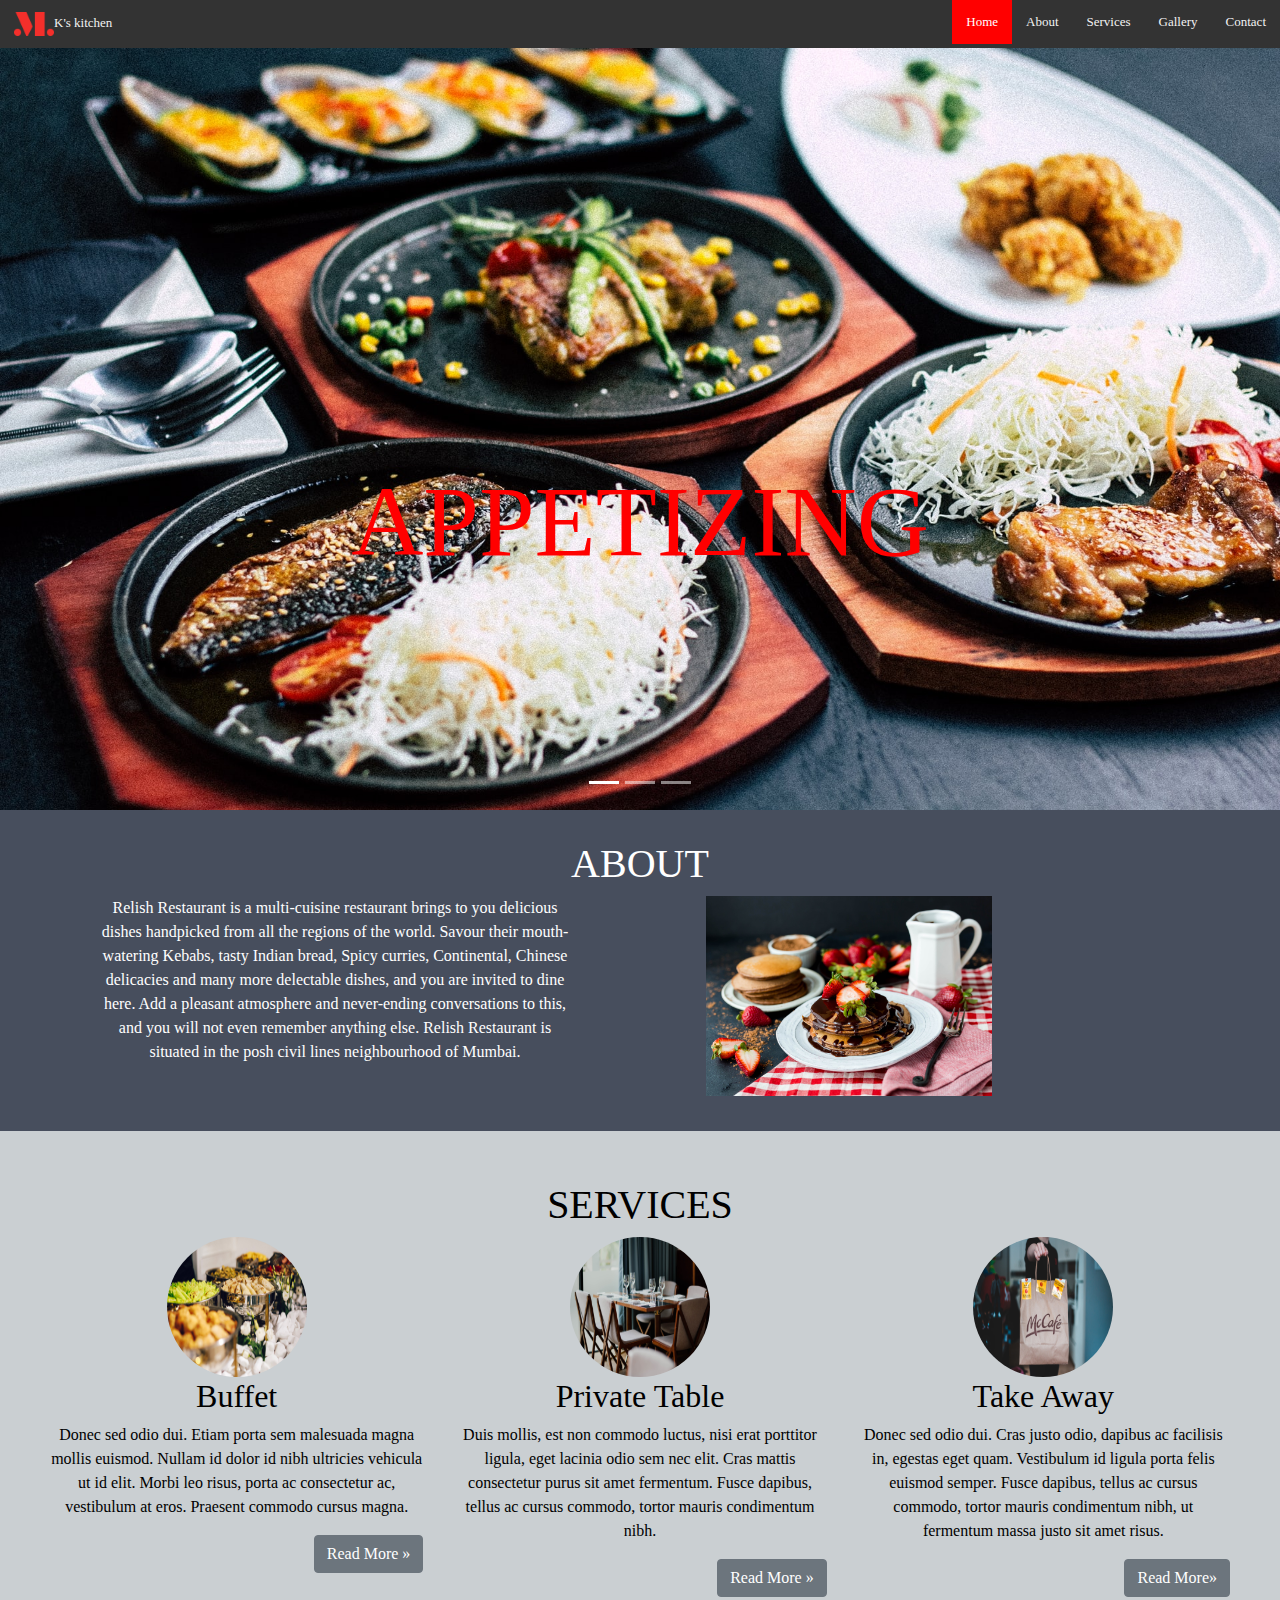
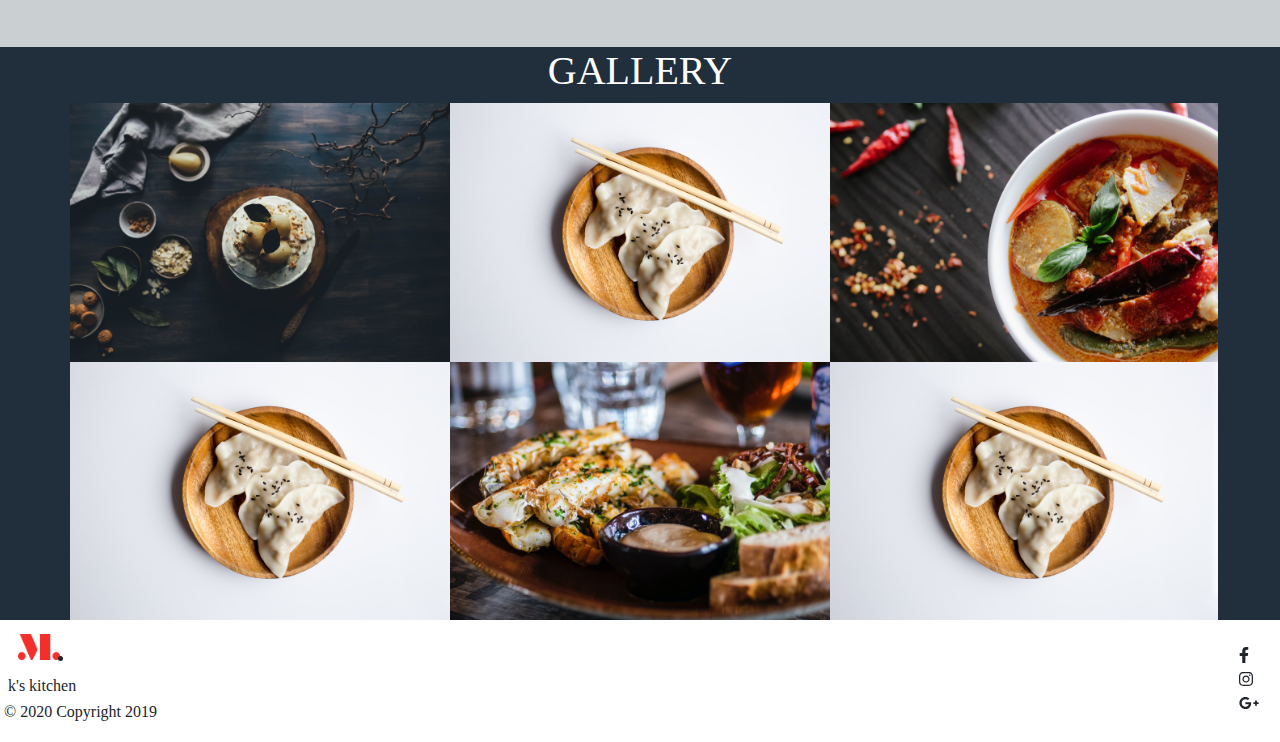
<file: index.html>
<!DOCTYPE html>
<html lang="en">
  <head>
    <meta charset="utf-8" />
    <meta http-equiv="x-ua-compatible" content="ie=edge" />
    <meta name="viewport" content="width=device-width, initial-scale=1" />

    <title></title>
    <link rel="stylesheet" href="css/bootstrap.min.css">
    <script src="js/jQuery.js"></script>
    <script src="js/bootstrap.min.js"></script>
    <script src="js/all.min.js"></script>

<link rel="stylesheet" type="text/css" href="css/res.css">  



  </head>

  <body>
    <header>
      
     <nav  class=" fixed-top">
<div class="topnav">
  <div class="log">
  <a href="#"><img src="images/logo.png">K's kitchen</a>
</div>

  <div class="topnav-right">
<a class="active" href="#home">Home</a>    
<a href="about.html">About</a>
<a href="services.html">Services</a>
<a href="gallery.html">Gallery</a>

      <a href="contact.html">Contact</a>

  </div>
</div>
</nav>
    
    </header>
        <div id="section-1">

  <div id="carouselExampleCaptions" class="carousel slide" data-ride="carousel">
  <ol class="carousel-indicators">
    <li data-target="#carouselExampleCaptions" data-slide-to="0" class="active"></li>
    <li data-target="#carouselExampleCaptions" data-slide-to="1"></li>
    <li data-target="#carouselExampleCaptions" data-slide-to="2"></li>
  </ol>
  <div class="carousel-inner">
    <div class="carousel-item active">
      <img src="images/img1.jpg" class="d-block w-100" style="height: 90vh"  alt="...">
      <div class="carousel-caption  d-none d-md-block">
        <h1 style="color: red;font-size: 100px; height: 300px;" >APPETIZING</h1>
        
      </div>
    </div>
    <div class="carousel-item">
      <img src="images/img2.jpg" class="d-block w-100" style="height: 90vh"  alt="...">
      <div class="carousel-caption d-none d-md-block">
        <h1 style="font-size: 100px; height: 300px;">DELICIOUS</h1>
      </div>
    </div>
    <div class="carousel-item">
      <img src="images/img3.jpg" class="d-block w-100" style="height: 90vh" alt="...">
      <div class="carousel-caption d-none d-md-block">
        <h1 style="font-size: 100px; height: 300px;color: yellow;" >TEMPTING</h1>
      </div>
    </div>
  </div>
  <a class="carousel-control-prev" href="#carouselExampleCaptions" role="button" data-slide="prev">
    <span class="carousel-control-prev-icon" aria-hidden="true"></span>
    <span class="sr-only">Previous</span>
  </a>
  <a class="carousel-control-next" href="#carouselExampleCaptions" role="button" data-slide="next">
    <span class="carousel-control-next-icon" aria-hidden="true"></span>
    <span class="sr-only">Next</span>
  </a>
</div>
</div>

    <div id="section-2">
      
    <div class="container-about">
      <h1>ABOUT</h1>
      <div class="container-fluid">
  <div class="row justify-content-around">
    <div class="col-xl-5 col-lg-12 col-md-12"> Relish Restaurant is a multi-cuisine restaurant brings to you delicious dishes handpicked from all the regions of the world. Savour their mouth-watering Kebabs, tasty Indian bread, Spicy curries, Continental, Chinese delicacies and many more delectable dishes, and you are invited to dine here. Add a pleasant atmosphere and never-ending conversations to this, and you will not even remember anything else. Relish Restaurant is situated in the posh civil lines neighbourhood of Mumbai.

</div>
    <div class="col-xl-5 col-lg-12 col-md-12"><img src="images/img4.jpg" alt="John" style="float:left;margin-right:10px;margin-bottom: 5px; height: 200px; "></div>
  </div>
</div>
    </div>
</div>

<div id="section-3">
  <div class="services">
    <h1>SERVICES</h1>
    <div class="row">
      <div class="col-lg-4">
        <img src="images/img5.jpg" style="border-radius: 50%" width="140" height="140">
               <h2>Buffet</h2>
        <p>Donec sed odio dui. Etiam porta sem malesuada magna mollis euismod. Nullam id dolor id nibh ultricies vehicula ut id elit. Morbi leo risus, porta ac consectetur ac, vestibulum at eros. Praesent commodo cursus magna.</p>
        <p><a class="btn btn-secondary" href="#" role="button">Read More &raquo;</a></p>
      </div><!-- /.col-lg-4 -->
      <div class="col-lg-4">
              <img src="images/img12.jpg" style="border-radius: 50%" width="140" height="140">

        <h2>Private Table</h2>
        <p>Duis mollis, est non commodo luctus, nisi erat porttitor ligula, eget lacinia odio sem nec elit. Cras mattis consectetur purus sit amet fermentum. Fusce dapibus, tellus ac cursus commodo, tortor mauris condimentum nibh.</p>
        <p><a class="btn btn-secondary" href="#" role="button">Read More &raquo;</a></p>
      </div><!-- /.col-lg-4 -->
      <div class="col-lg-4">
              <img src="images/img13.jpg" style="border-radius: 50%" width="140" height="140">

        <h2>Take Away</h2>
        <p>Donec sed odio dui. Cras justo odio, dapibus ac facilisis in, egestas eget quam. Vestibulum id ligula porta felis euismod semper. Fusce dapibus, tellus ac cursus commodo, tortor mauris condimentum nibh, ut fermentum massa justo sit amet risus.</p>
        <p><a class="btn btn-secondary" href="#" role="button">Read More&raquo;</a></p>
      </div><!-- /.col-lg-4 -->
    </div><!-- /.row -->

  </div>
</div>

<div id="section-4">
  <div class="gallery">
  <h1>GALLERY</h1>
                    <section id="menu" data-stellar-background-ratio="0.5">
          <div class="container">
               <div class="row">

                    <div class="col-md-12 col-sm-12">
                         <div class="section-title wow fadeInUp" data-wow-delay="0.1s">
                              
                              
                         </div>
                    </div>
                    <div class="col-md-4 col-sm-6"> 
  <div class="menu-thumb">
                              <a href="images/img6.jpg" >
                                   <img src="images/img6.jpg" class="img-responsive" alt="">

                                   
                              </a>
                         </div>
                    </div>

                    <div class="col-md-4 col-sm-6">
                         <!-- MENU THUMB -->
                         <div class="menu-thumb">
                              <a href="images/img7.jpg" class="image-popup" title="Self-made Salad">
                                   <img src="images/img7.jpg" class="img-responsive" alt="">

                                                                </a>
                         </div>
                    </div>

                    <div class="col-md-4 col-sm-6">
                         <!-- MENU THUMB -->
                         <div class="menu-thumb">
                              <a href="images/img8.jpg" class="image-popup" >
                                   <img src="images/img8.jpg" class="img-responsive" alt="">

                               
                              </a>
                         </div>
                    </div>

                    <div class="col-md-4 col-sm-6">
                         <!-- MENU THUMB -->
                         <div class="menu-thumb">
                              <a href="images/img7.jpg" class="image-popup">
                                   <img src="images/img7.jpg" class="img-responsive" alt="">

                                                               </a>
                         </div>
                    </div>

                      <div class="col-md-4 col-sm-6">
                         <!-- MENU THUMB -->
                         <div class="menu-thumb">
                              <a href="images/img10.jpg" class="image-popup" >
                                   <img src="images/img10.jpg" class="img-responsive" alt="">

                                                               </a>
                         </div>
                    </div>

                    

                    <div class="col-md-4 col-sm-6">
                         <!-- MENU THUMB -->
                         <div class="menu-thumb">
                              <a href="images/img.7" class="image-popup" >
                                   <img src="images/img7.jpg" class="img-responsive" alt="">

                                                               </a>
                         </div>
                    </div>

                    

               </div>
          </div>
     </section>
</div>
 </div>




      <footer>

  <div class="ic">
      <hr class="clearfix w-100 d-md-none">

      <!-- Grid column -->
      <div class="col-md-2 col-lg-2 text-center mx-auto my-4">

        <!-- Social buttons -->
        <h5 class="font-weight-bold text-uppercase mb-4 px-1"></h5>

        <!-- Facebook -->
        <a type="button" class="btn-floating btn-fb">
          <i class="fab fa-facebook-f"></i>
        </a>
        <!-- Twitter -->
        <a type="button" class="btn-floating btn-tw">
          <i class="fab fa-instagram"></i>
        </a>
        <!-- Google +-->
        <a type="button" class="btn-floating btn-gplus">
          <i class="fab fa-google-plus-g"></i>
        </a>
        <!-- Dribbble -->
        

      </div>
      <!-- Grid column -->

    </div>
    <!-- Grid row -->

  <div class="lg">
  
<ul>
  <li><img src="images/logo.png"></li>
     <li> <a > k's kitchen
     </a></li>

  <li><div class="footer-copyright text-center px-2"> <li>© 2020 Copyright 2019</li></li>
  
  </div>
  </ul>
</div>
</footer>

</footer>
<!-- Footer -->
  </body>
</html>
</file>
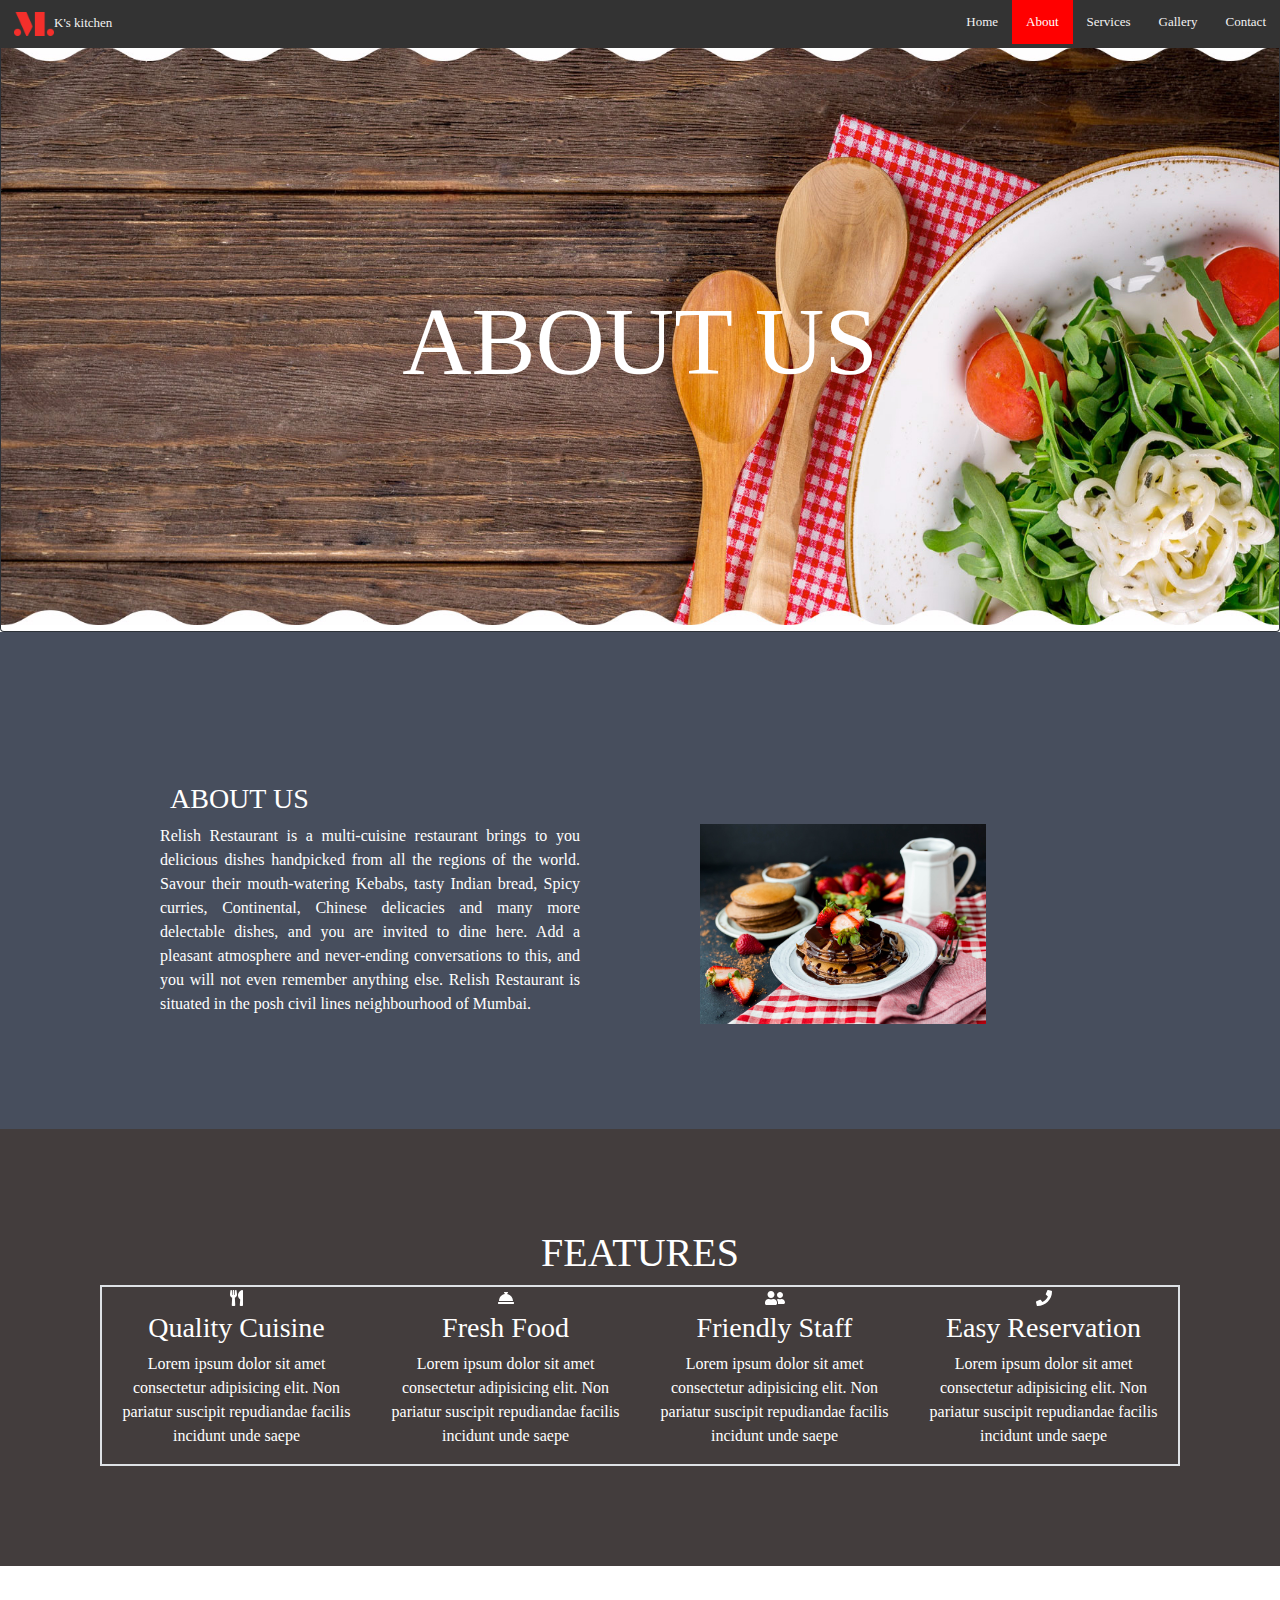
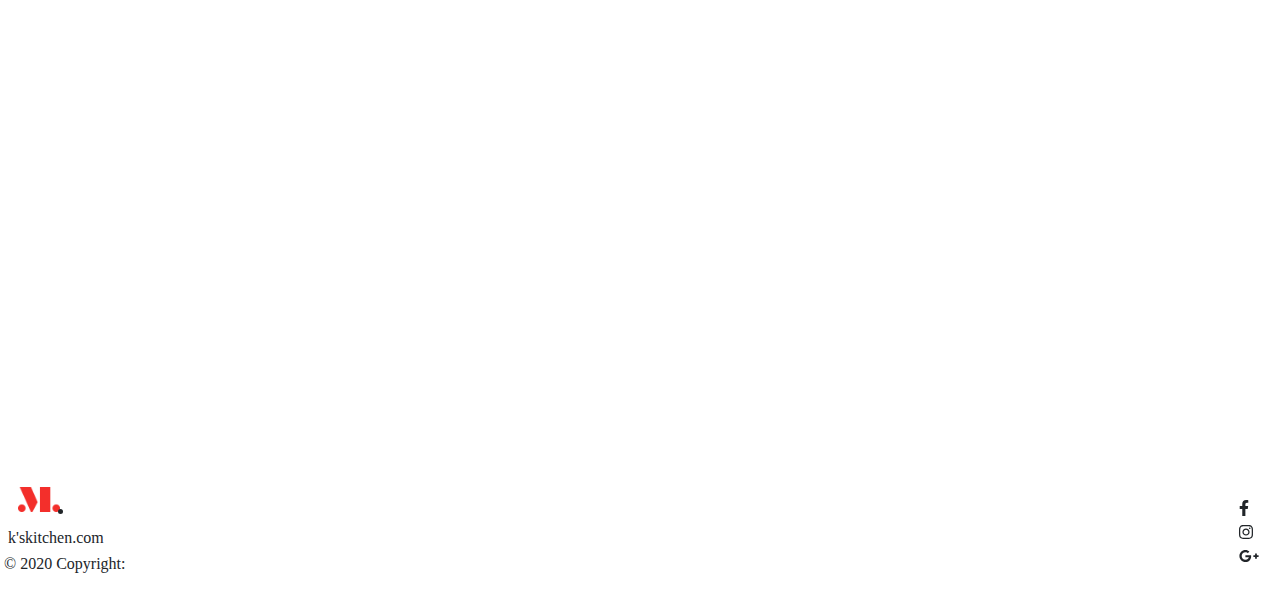
<file: about.html>
<!DOCTYPE html>
<html lang="en">
  <head>
    <meta charset="utf-8" />
    <meta http-equiv="x-ua-compatible" content="ie=edge" />
    <meta name="viewport" content="width=device-width, initial-scale=1" />

    <title></title>
    <link rel="stylesheet" href="css/bootstrap.min.css">
    <script src="js/jQuery.js"></script>
    <script src="js/bootstrap.min.js"></script>
    <script src="js/all.min.js"></script>

<link rel="stylesheet" type="text/css" href="css/res.css">  



  </head>

  <body>
    <header>
      
     <nav >
      <div class="fixed-top">
<div class="topnav">
  <div class="log">
  <a href="#"><img src="images/logo.png">K's kitchen</a>
</div>

  <div class="topnav-right">
<a  href="index.html">Home</a>    
<a class="active" href="#">About</a>
<a href="services.html">Services</a>
<a href="gallery.html">Gallery</a>

      <a href="contact.html">Contact</a>

  </div>
</div>
</div>
</nav>
    
    </header>
<div class="abt">
<div class="card bg-dark text-white">
  <img src="images/abt.jpg" class="card-img "  style="height: 70vh;" alt="..." >
  <div class="centered">
    <h1 class="display-1">ABOUT US</h1>
  </div>
</div>
</div>

    <div class="container-abt">
      <h3>ABOUT US</h3>
      <div class="container-fluid">
  <div class="row justify-content-around  text-justify">
    <div class="col-xl-5 col-lg-12 col-md-12"> Relish Restaurant is a multi-cuisine restaurant brings to you delicious dishes handpicked from all the regions of the world. Savour their mouth-watering Kebabs, tasty Indian bread, Spicy curries, Continental, Chinese delicacies and many more delectable dishes, and you are invited to dine here. Add a pleasant atmosphere and never-ending conversations to this, and you will not even remember anything else. Relish Restaurant is situated in the posh civil lines neighbourhood of Mumbai.

</div>
    <div class="col-xl-5 col-lg-12 col-md-12"><img src="images/img4.jpg" alt="John" style="float:left;margin-right:10px;margin-bottom: 5px; height: 200px;"></div>
  </div>
</div>
    </div>
</div>
 

<div id="sct-1">
<div class="feat">
  <h1 style="text-align: center;"> FEATURES</h1>
   <div class="section services-section">
          <div class="container border">
             
            <div class="row border">
              <div class="col-md-6 col-lg-3" data-aos="fade-up">
                <div class="media feature-icon d-block text-center">
                  <div class="icon"><i class="fas fa-utensils"></i>
                  </div>
                  <div class="media-body">
                    <h3>Quality Cuisine</h3>
                    <p>Lorem ipsum dolor sit amet consectetur adipisicing elit. Non pariatur suscipit repudiandae facilis incidunt unde saepe</p>
                  </div>
                </div>
              </div>
              <div class="col-md-6 col-lg-3" data-aos="fade-up" data-aos-delay="100">
                <div class="media feature-icon d-block text-center">
                  <div class="icon">
                  </div>
                  <i class="fas fa-concierge-bell"></i>
                  <div class="media-body">
                    <h3>Fresh Food</h3>
                    <p>Lorem ipsum dolor sit amet consectetur adipisicing elit. Non pariatur suscipit repudiandae facilis incidunt unde saepe</p>
                  </div>
                </div>
              </div>
              <div class="col-md-6 col-lg-3" data-aos="fade-up" data-aos-delay="300">
                <div class="media feature-icon d-block text-center">
                  <div class="icon">
                  </div>
                  <i class="fas fa-user-friends"></i>
                  <div class="media-body">
                    <h3>Friendly Staff</h3>
                    <p>Lorem ipsum dolor sit amet consectetur adipisicing elit. Non pariatur suscipit repudiandae facilis incidunt unde saepe</p>
                  </div>
                </div>
              </div>
              <div class="col-md-6 col-lg-3" data-aos="fade-up" data-aos-delay="500">
                <div class="media feature-icon d-block text-center">
                  <div class="icon">
                  </div>
                  <i class="fas fa-phone"></i>
                  <div class="media-body">
                    <h3>Easy Reservation</h3>
                    <p>Lorem ipsum dolor sit amet consectetur adipisicing elit. Non pariatur suscipit repudiandae facilis incidunt unde saepe</p>
                  </div>
                </div>
              </div>
            </div>
          </div>
        </div> <!-- .section -->

       </div>
</div>
<div class="yt">
<iframe src="https://www.youtube.com/embed/7EdpBH81XIY" width="100%" height="500" style="border:none;">
</iframe>  
 
</div>

      <footer>

  <div class="ic">
      <hr class="clearfix w-100 d-md-none">

      <!-- Grid column -->
      <div class="col-md-2 col-lg-2 text-center mx-auto my-4">

        <!-- Social buttons -->
        <h5 class="font-weight-bold text-uppercase mb-4 px-1"></h5>

        <!-- Facebook -->
        <a type="button" class="btn-floating btn-fb">
          <i class="fab fa-facebook-f"></i>
        </a>
        <!-- Twitter -->
        <a type="button" class="btn-floating btn-tw">
          <i class="fab fa-instagram"></i>
        </a>
        <!-- Google +-->
        <a type="button" class="btn-floating btn-gplus">
          <i class="fab fa-google-plus-g"></i>
        </a>
        
        

      </div>
  

    </div>
    

  <div class="lg">
  
<ul>
  <li><img src="images/logo.png"></li>
     <li> <a> k'skitchen.com</a></li>

  <li><div class="footer-copyright text-center px-2"> <li>© 2020 Copyright:</li></li>
  
  </div>
  </ul>
</div>
</footer>

</footer>
<!-- Footer -->
  </body>
</html>
</file>
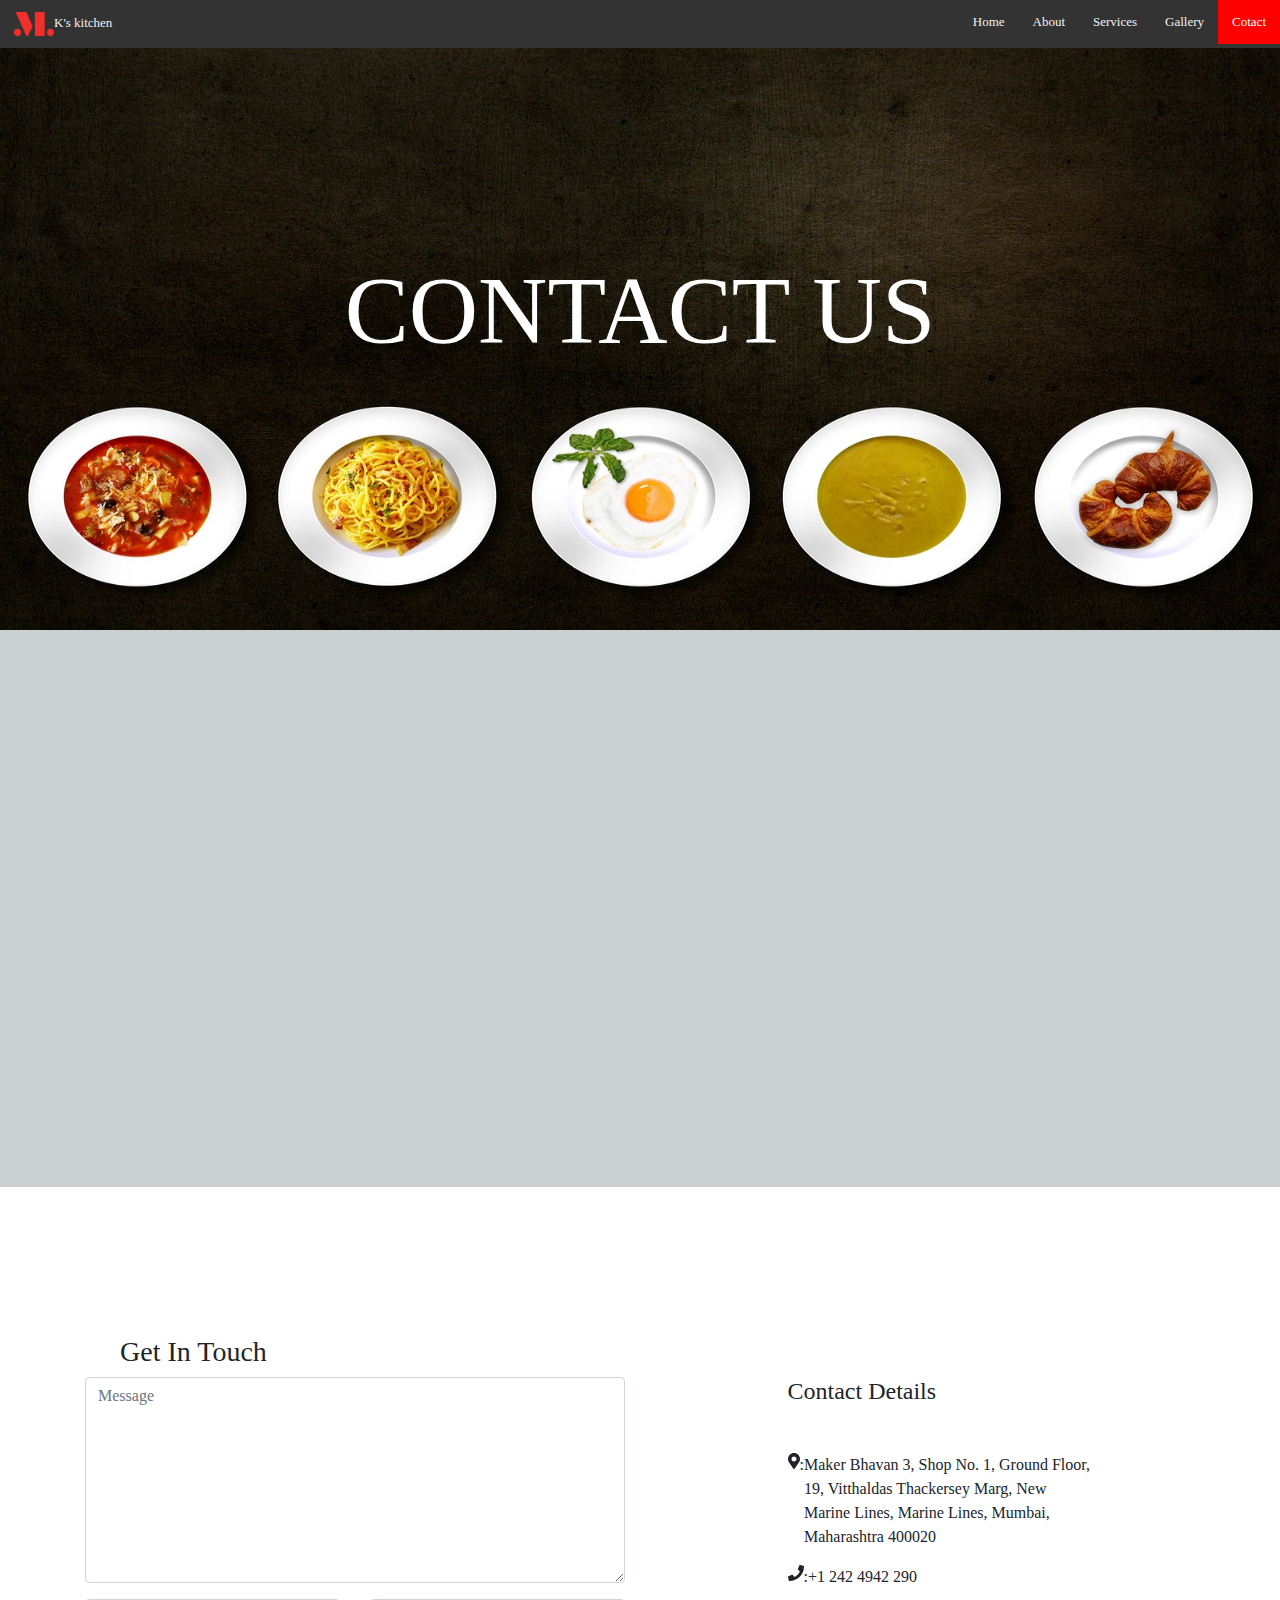
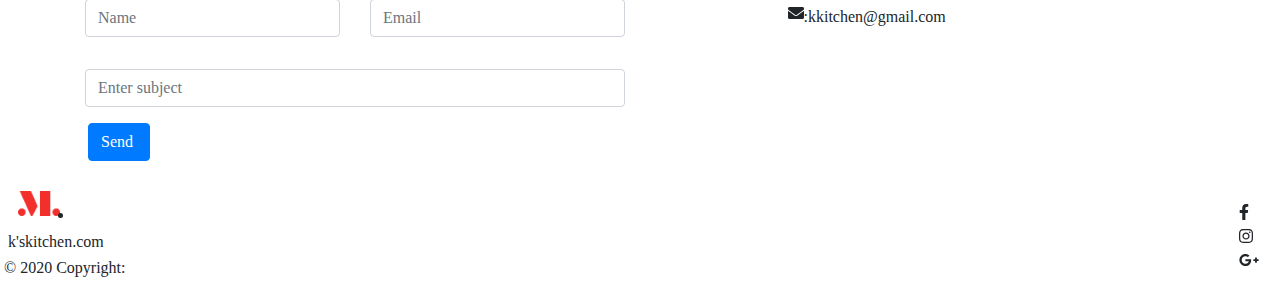
<file: contact.html>
<!DOCTYPE html>
<html lang="en">
  <head>
    <meta charset="utf-8" />
    <meta http-equiv="x-ua-compatible" content="ie=edge" />
    <meta name="viewport" content="width=device-width, initial-scale=1" />

    <title></title>
    <link rel="stylesheet" href="css/bootstrap.min.css">
    <script src="js/jQuery.js"></script>
    <script src="js/bootstrap.min.js"></script>
    <script src="js/all.min.js"></script>

<link rel="stylesheet" type="text/css" href="css/res.css">  



  </head>

  <body>
    <header>
      
     <nav >
            <div class="fixed-top">

<div class="topnav">
  <div class="log">
  <a href="#"><img src="images/logo.png">K's kitchen</a>
</div>

  <div class="topnav-right">
<a  href="index.html">Home</a>    
<a href="about.html">About</a>
<a  href="services.html">Services</a>
<a  href="gallery.html">Gallery</a>

      <a class="active" href="#contact">Cotact</a>

  </div>
</div>
</div>
</nav>
    
    </header>
          <div class="gallery">
          <img src="images/cont.jpg" alt="Snow" style="width:100%; height:70vh;">

          <div class="centered">
            <h1  class="display-1">CONTACT US</h1></div></div>
      <div class="images">
     <div id="section-2">
<div class="map">
  <iframe src="https://www.google.com/maps/embed?pb=!1m18!1m12!1m3!1d15095.010306160671!2d72.8164296698581!3d18.94234279463389!2m3!1f0!2f0!3f0!3m2!1i1024!2i768!4f13.1!3m3!1m2!1s0x3be7d1de283029ed%3A0x5da3ab75b442c9b!2sMarine%20Lines%2C%20Mumbai%2C%20Maharashtra!5e0!3m2!1sen!2sin!4v1594979480604!5m2!1sen!2sin" width="600" height="450" frameborder="0" style="border:0; width: 100%;" allowfullscreen="" aria-hidden="false" tabindex="0"></iframe>
  
</div>
</div>
     </div>
     <div id="section-3">
    <section class="section element-animate">
      <div class="clearfix mb-5 pb-5">
        <div class="container-fluid">
          <div class="row">
            <div class="col-md-12">
            </div>
          </div>
        </div>
      </div>
                    <h3 style="margin-left:120px; margin-top: 100px;">Get In Touch</h3>

      <div class="container">
        <div class="row">
          <div class="col-lg-6">
            <form action="insert.php" method="post">
              <div class="row">
                <div class="col-md-12 form-group">
                  <textarea placeholder="Message" name="message" id="message" class="form-control " cols="30" rows="8"></textarea>
                </div>
              </div>
              <div class="row">
                <div class="col-md-6 form-group">
                  <input placeholder="Name" type="text" name="name" class="form-control ">
                </div>
                <div class="col-md-6 form-group">
                  <input placeholder="Email" type="email" name="mail" class="form-control ">
                </div>
              </div>
              <div class="row">
                <div class="col-md-12 form-group">
                  
                </div>
              </div>
              <div class="row">
                <div class="col-md-12 form-group">
                  <input placeholder="Enter subject" type="text" name="subject" class="form-control ">
                </div>
              </div>
              
              <div class="row">
                <div class="col-md-2 form-group">
                  <input  type="submit" value="Send " class="btn btn-primary" >
                </div>
              </div>
            </form>
          </div>
          
          <div class="col-lg-6 pl-2 pl-lg-5">

            <div class="col-md-8 mx-auto contact-form-contact-info">
              <h4 class="mb-5">Contact Details</h4>
                <p class="d-flex">
                  <span class="fas fa-map-marker-alt"></span>:
                  <span>Maker Bhavan 3, Shop No. 1, Ground Floor, 19, Vitthaldas Thackersey Marg, New Marine Lines, Marine Lines, Mumbai, Maharashtra 400020</span>
                </p>

                <p class="d-flex">
                  <span class="fas fa-phone"></span> :
                  <span>+1 242 4942 290</span>
                </p>

                <p class="d-flex">
                  <span class="fas fa-envelope"></span>:
                  <span>kkitchen@gmail.com</span>
                </p>
              </div>

          </div>
        </div>
      </div>

    </section>
    </div>

   

     <footer>

  <div class="ic">
      <hr class="clearfix w-100 d-md-none">

      <!-- Grid column -->
      <div class="col-md-2 col-lg-2 text-center mx-auto my-4">

        <!-- Social buttons -->
        <h5 class="font-weight-bold text-uppercase mb-4 px-1"></h5>

        <!-- Facebook -->
        <a type="button" class="btn-floating btn-fb">
          <i class="fab fa-facebook-f"></i>
        </a>
        <!-- Twitter -->
        <a type="button" class="btn-floating btn-tw">
          <i class="fab fa-instagram"></i>
        </a>
        <!-- Google +-->
        <a type="button" class="btn-floating btn-gplus">
          <i class="fab fa-google-plus-g"></i>
        </a>
        
        

      </div>
  

    </div>
    

  <div class="lg">
  
<ul>
  <li><img src="images/logo.png"></li>
     <li> <a> k'skitchen.com</a></li>

  <li><div class="footer-copyright text-center px-2"> <li>© 2020 Copyright:</li></li>
  
  </div>
  </ul>
</div>
</footer>

</footer>
<!-- Footer -->
  </body>
</html>
</file>
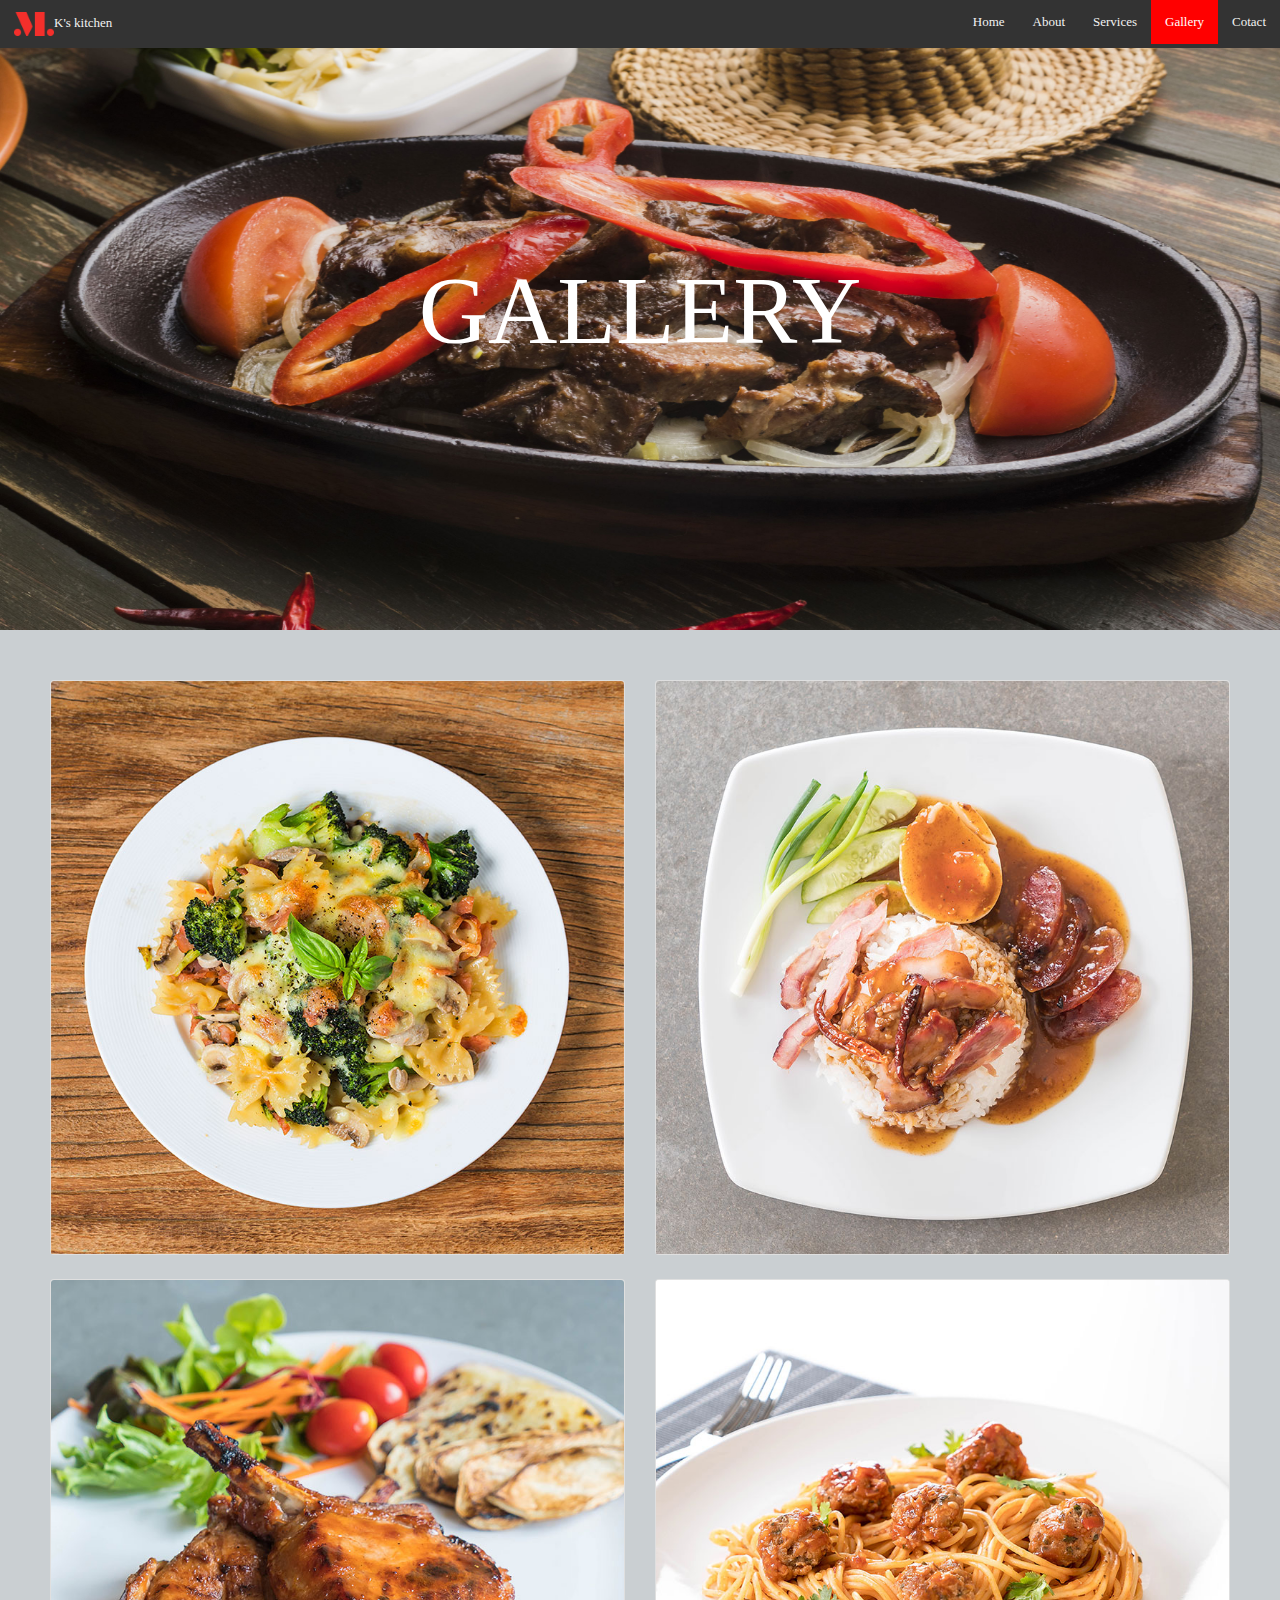
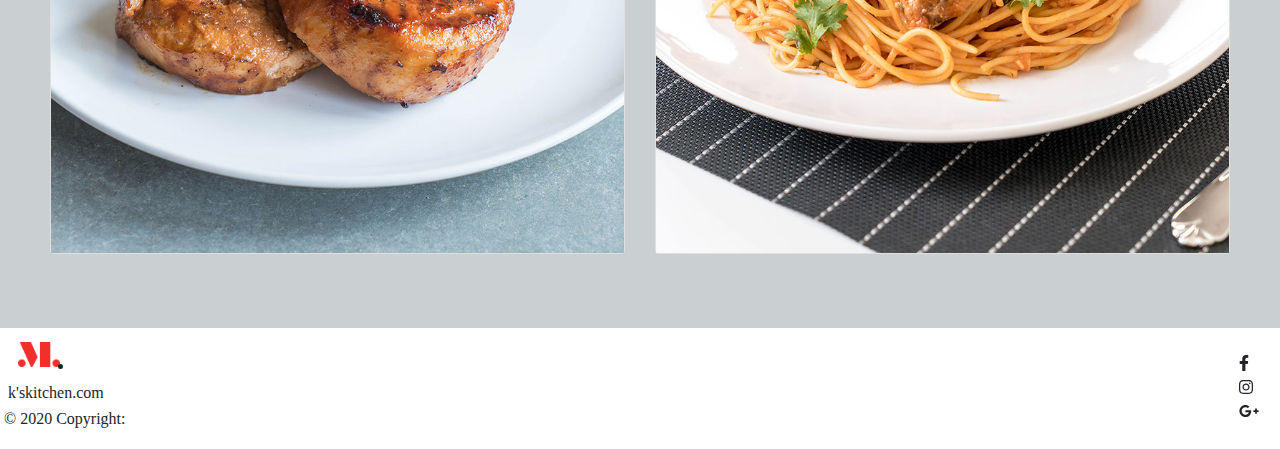
<file: gallery.html>
<!DOCTYPE html>
<html lang="en">
  <head>
    <meta charset="utf-8" />
    <meta http-equiv="x-ua-compatible" content="ie=edge" />
    <meta name="viewport" content="width=device-width, initial-scale=1" />

    <title></title>
    <link rel="stylesheet" href="css/bootstrap.min.css">
    <script src="js/jQuery.js"></script>
    <script src="js/bootstrap.min.js"></script>
    <script src="js/all.min.js"></script>

<link rel="stylesheet" type="text/css" href="css/res.css">  



  </head>

  <body>
    <header>
      
     <nav >
            <div class="fixed-top">

<div class="topnav">
  <div class="log">
  <a href="#"><img src="images/logo.png">K's kitchen</a>
</div>

  <div class="topnav-right">
<a  href="index.html">Home</a>    
<a href="about.html">About</a>
<a href="services.html">Services</a>
<a class="active"  href="#gallery">Gallery</a>

      <a href="contact.html">Cotact</a>

  </div>
</div>
</div>
</nav>
    
    </header>
    
      <div class="gallery">
          <img src="images/gal.jpg" alt="Snow" style="width:100%; height:70vh;">

          <div class="centered">
            <h1  class="display-1">GALLERY</h1></div></div>
      <div class="images">
        <div class="row row-cols-2 row-cols-md-2">
  <div class="col mb-4">
    <div class="card">
      <img src="images/dishes_1.jpg" class="card-img-top" alt="...">
     
    </div>
  </div>
  <div class="col mb-4">
    <div class="card">
      <img src="images/dishes_2.jpg" class="card-img-top" alt="...">
      
    </div>
  </div>
  <div class="col mb-4">
    <div class="card">
      <img src="images/dishes_4.jpg" class="card-img-top" alt="...">
     
    </div>
  </div>
  <div class="col mb-4">
    <div class="card">
      <img src="images/dishes_5.jpg" class="card-img-top" alt="...">
      
    </div>
  </div>
</div>
    </div>
          <footer>

  <div class="ic">
      <hr class="clearfix w-100 d-md-none">

      <!-- Grid column -->
      <div class="col-md-2 col-lg-2 text-center mx-auto my-4">

        <!-- Social buttons -->
        <h5 class="font-weight-bold text-uppercase mb-4 px-1"></h5>

        <!-- Facebook -->
        <a type="button" class="btn-floating btn-fb">
          <i class="fab fa-facebook-f"></i>
        </a>
        <!-- Twitter -->
        <a type="button" class="btn-floating btn-tw">
          <i class="fab fa-instagram"></i>
        </a>
        <!-- Google +-->
        <a type="button" class="btn-floating btn-gplus">
          <i class="fab fa-google-plus-g"></i>
        </a>
        
        

      </div>
  

    </div>
    

  <div class="lg">
  
<ul>
  <li><img src="images/logo.png"></li>
     <li> <a> k'skitchen.com</a></li>

  <li><div class="footer-copyright text-center px-2"> <li>© 2020 Copyright:</li></li>
  
  </div>
  </ul>
</div>
</footer>

</footer>
<!-- Footer -->
  </body>
</html>
</file>
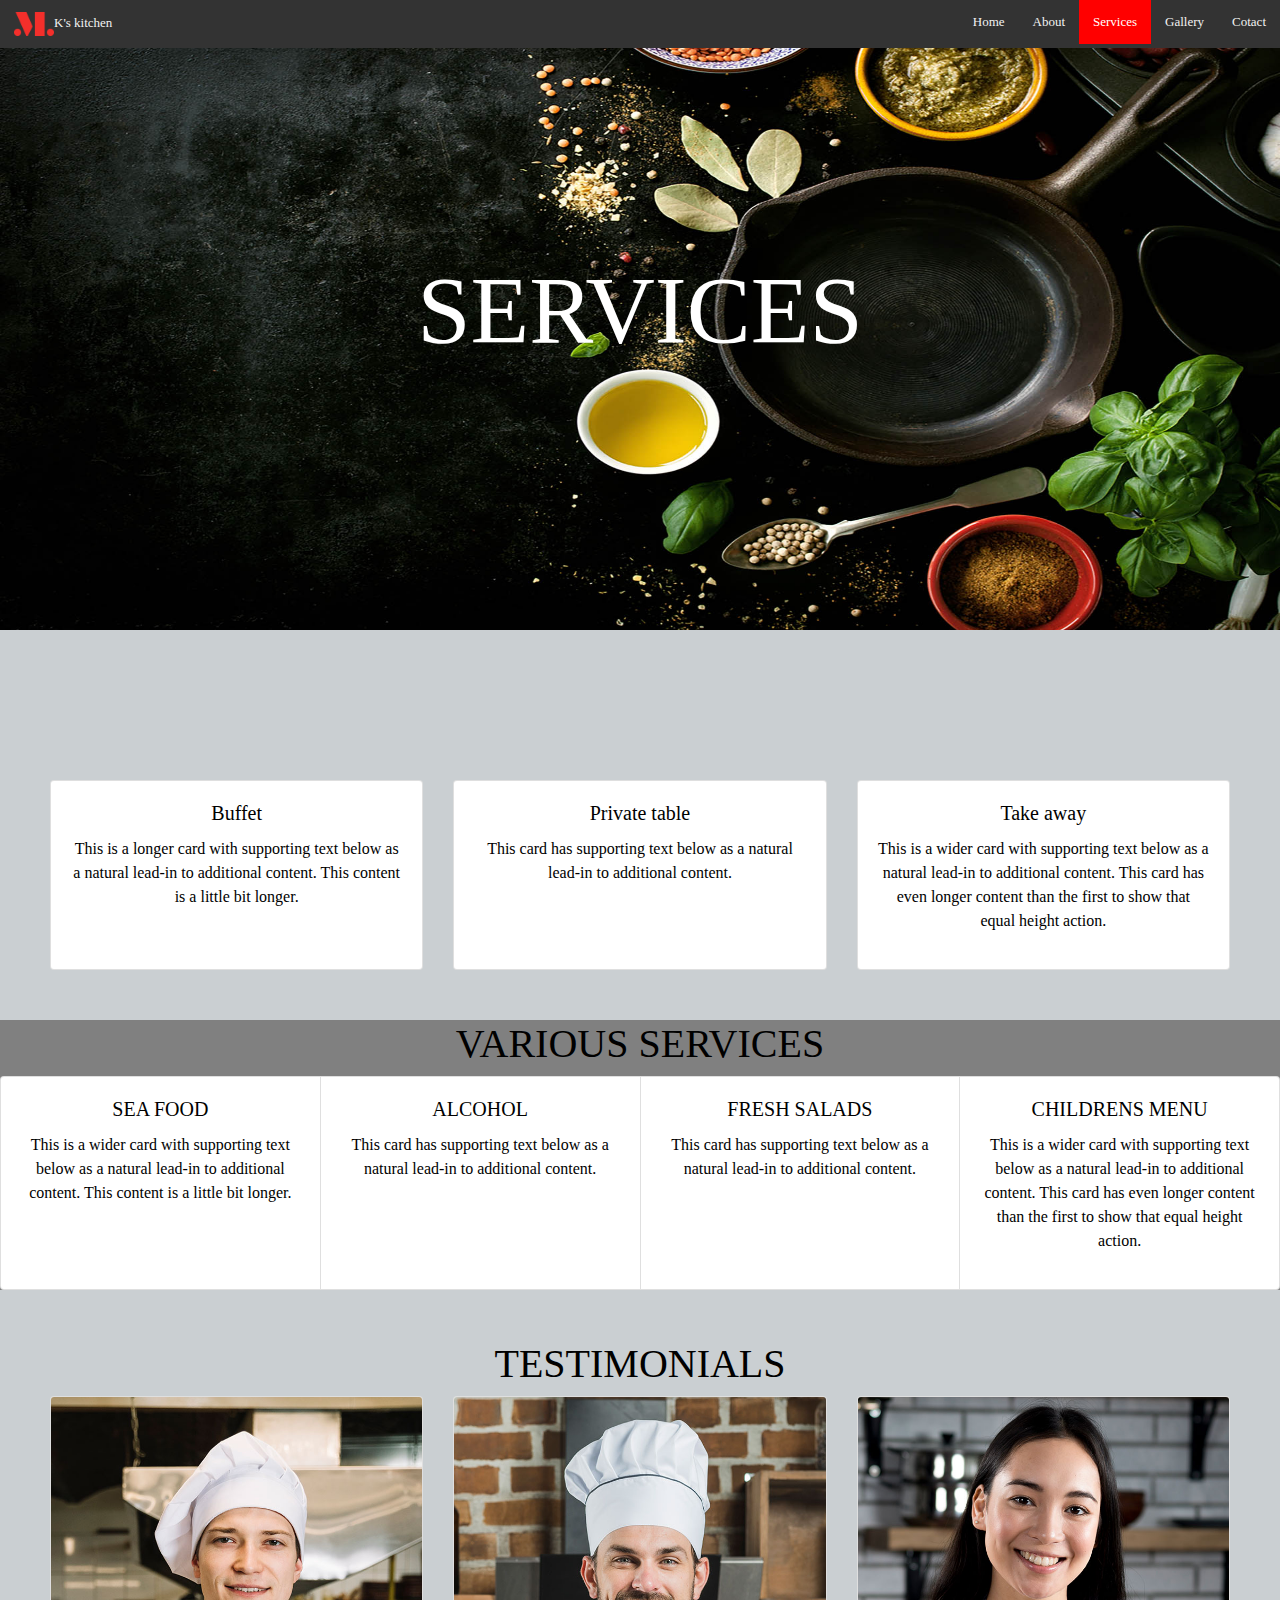
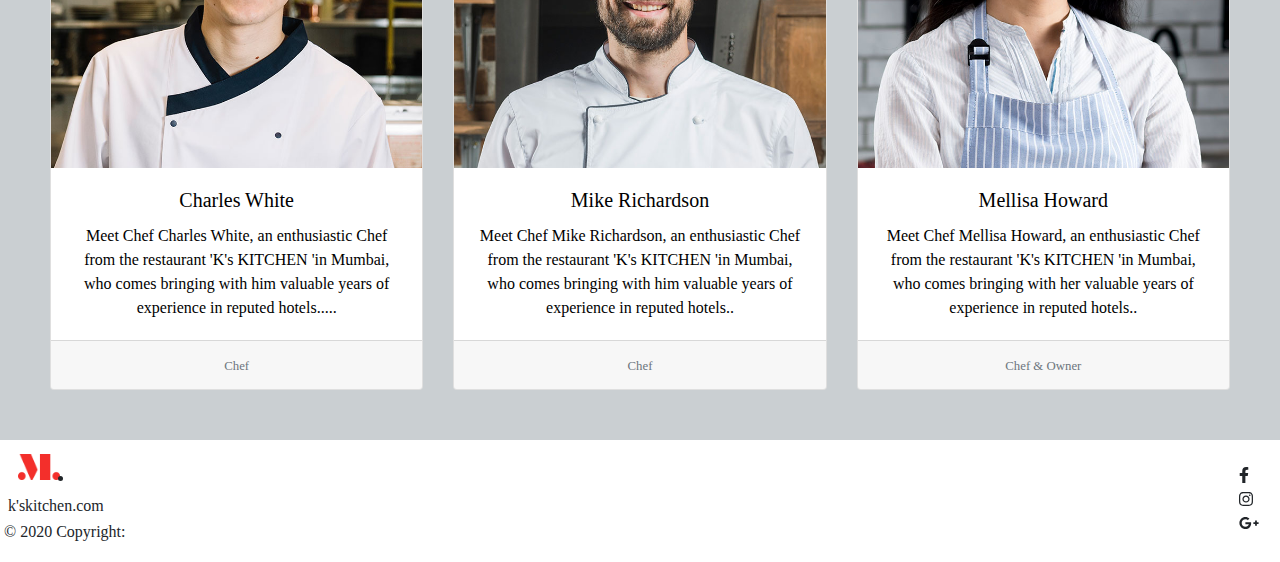
<file: services.html>
<!DOCTYPE html>
<html lang="en">
  <head>
    <meta charset="utf-8" />
    <meta http-equiv="x-ua-compatible" content="ie=edge" />
    <meta name="viewport" content="width=device-width, initial-scale=1" />

    <title></title>
    <link rel="stylesheet" href="css/bootstrap.min.css">
    <script src="js/jQuery.js"></script>
    <script src="js/bootstrap.min.js"></script>
    <script src="js/all.min.js"></script>

<link rel="stylesheet" type="text/css" href="css/res.css">  



  </head>

  <body>
    <header>
      
     <nav >
            <div class="fixed-top">

<div class="topnav">
  <div class="log">
  <a href="#"><img src="images/logo.png">K's kitchen</a>
</div>

  <div class="topnav-right">
<a  href="index.html">Home</a>    
<a href="about.html">About</a>
<a class="active" href="#">Services</a>
<a  href="gallery.html">Gallery</a>

      <a href="contact.html">Cotact</a>

  </div>
</div>
</div>
</nav>
    
    </header>
    
      <div class="gallery">
          <img src="images/ser.jpg" alt="Snow" style="width:100%; height:70vh;">

          <div class="centered">
            <h1  class="display-1">SERVICES</h1></div>

      </div>
      <div class="images">
    </div>
<div id="section-2">
  <div class="ser">
<div class="card-deck">
  <div class="card">
    <div class="card-body">
      <h5 class="card-title">Buffet</h5>
      <p class="card-text">This is a longer card with supporting text below as a natural lead-in to additional content. This content is a little bit longer.</p>
      <p class="card-text"><small class="text-muted"></small></p>
    </div>
  </div>
  <div class="card">
    <div class="card-body">
      <h5 class="card-title">Private table</h5>
      <p class="card-text">This card has supporting text below as a natural lead-in to additional content.</p>
      <p class="card-text"><small class="text-muted"></small></p>
    </div>
  </div>
  <div class="card">
    <div class="card-body">
      <h5 class="card-title">Take away</h5>
      <p class="card-text">This is a wider card with supporting text below as a natural lead-in to additional content. This card has even longer content than the first to show that equal height action.</p>
      <p class="card-text"><small class="text-muted"></small></p>
    </div>
  </div>
</div>
</div>
</div>

<div id="section-3">
  <div class="total">
    <h1 style="text-align: center;">VARIOUS SERVICES </h1>
    <div class="card-group">
  <div class="card">
    <div class="card-body">
      <h5 class="card-title">SEA FOOD</h5>
      <p class="card-text">This is a wider card with supporting text below as a natural lead-in to additional content. This content is a little bit longer.</p>
      <p class="card-text"><small class="text-muted"></small></p>
    </div>
  </div>
  <div class="card">
    <div class="card-body">
      <h5 class="card-title">ALCOHOL</h5>
      <p class="card-text">This card has supporting text below as a natural lead-in to additional content.</p>
      <p class="card-text"><small class="text-muted"></small></p>
    </div>
  </div>
    <div class="card">
    <div class="card-body">
      <h5 class="card-title"> FRESH SALADS</h5>
      <p class="card-text">This card has supporting text below as a natural lead-in to additional content.</p>
      <p class="card-text"><small class="text-muted"></small></p>
    </div>
  </div>
  <div class="card">
    <div class="card-body">
      <h5 class="card-title">CHILDRENS MENU</h5>
      <p class="card-text">This is a wider card with supporting text below as a natural lead-in to additional content. This card has even longer content than the first to show that equal height action.</p>
      <p class="card-text"><small class="text-muted"></small></p>
    </div>
  </div>
</div>
  </div>
</div>
<div id="section-4">
  <div class="test">
    <h1 style="text-align: center;">TESTIMONIALS</h1>
    <div class="card-deck">
  <div class="card">
    <img src="images/person1.jpg" class="card-img-top" alt="...">
    <div class="card-body">
      <h5 class="card-title">Charles White</h5>
      <p class="card-text">Meet Chef Charles White, an enthusiastic Chef from the restaurant 'K's KITCHEN 'in  Mumbai, who comes bringing with him valuable years of experience in reputed hotels.....</p>
    </div>
    <div class="card-footer">
      <small class="text-muted">Chef</small>
    </div>
  </div>
  <div class="card">
    <img src="images/person2.jpg" class="card-img-top" alt="...">
    <div class="card-body">
      <h5 class="card-title">Mike Richardson</h5>
      <p class="card-text">Meet Chef Mike Richardson, an enthusiastic Chef from the restaurant 'K's KITCHEN 'in  Mumbai, who comes bringing with him valuable years of experience in reputed hotels..</p>
    </div>
    <div class="card-footer">
      <small class="text-muted">Chef</small>
    </div>
  </div>
  <div class="card">
    <img src="images/person3.jpg" class="card-img-top" alt="...">
    <div class="card-body">
      <h5 class="card-title">Mellisa Howard</h5>
      <p class="card-text">Meet Chef Mellisa Howard, an enthusiastic Chef from the restaurant 'K's KITCHEN 'in  Mumbai, who comes bringing with her valuable years of experience in reputed hotels..</p>
    </div>
    <div class="card-footer">
      <small class="text-muted">Chef & Owner</small>
    </div>
  </div>
</div>
  </div>
</div>

          <footer>

  <div class="ic">
      <hr class="clearfix w-100 d-md-none">

      <!-- Grid column -->
      <div class="col-md-2 col-lg-2 text-center mx-auto my-4">

        <!-- Social buttons -->
        <h5 class="font-weight-bold text-uppercase mb-4 px-1"></h5>

        <!-- Facebook -->
        <a type="button" class="btn-floating btn-fb">
          <i class="fab fa-facebook-f"></i>
        </a>
        <!-- Twitter -->
        <a type="button" class="btn-floating btn-tw">
          <i class="fab fa-instagram"></i>
        </a>
        <!-- Google +-->
        <a type="button" class="btn-floating btn-gplus">
          <i class="fab fa-google-plus-g"></i>
        </a>
        
        

      </div>
  

    </div>
    

  <div class="lg">
  
<ul>
  <li><img src="images/logo.png"></li>
     <li> <a> k'skitchen.com</a></li>

  <li><div class="footer-copyright text-center px-2"> <li>© 2020 Copyright:</li></li>
  
  </div>
  </ul>
</div>
</footer>

</footer>
<!-- Footer -->
  </body>
</html>
</file>
<file: css/res.css>
*{
	margin:0;
	padding: 0;
	font-family:Century Gothic; 
}
.btn{
	float: right;
}
.navbar-brand img{
	width:50px;
}
 .container-about {
  padding: 30px;
  text-align: center;
  background-color: #474e5d;
  color: white;
}
.feat {
  padding: 100px;
  text-align: center;
  background-color: #433d3d;
  color: white;}
.container-abt {
  padding: 100px;
  text-align: left;
  background-color: #474e5d;
  color: white;
}
.container-abt h3{
margin-left: 70px;
margin-top: 50px;
}
.navbarNav{
	float:right;
}

.collapse navbar-collapse{
	float: right;
}

.services{padding: 50px;
  text-align: center;
  background-color: #CACFD2;
  color: black;}
.abt h1{
margin-top: 60px;

}

.abo{padding: 50px;
  text-align: center;
  background-color: #CACFD2;
  color: black;}

.test{padding: 50px;
  text-align: center;
  background-color: #CACFD2;
  color: black;}

.images{padding: 50px;
  text-align: center;
  background-color: #CACFD2;
  color: black;}
.ser{padding: 50px;
  text-align: center;
  background-color: #CACFD2;
  color: black;}


  .total{padding: 0px;
  text-align: center;
  background-color:#808080;
  color: black;}



.features{padding: 50px;
  text-align: center;
  background-color: #CACFD2;
  color: black;}


.gallery{padding: 50px;
  text-align: center;
  background-color: #212F3C;
  color:white;}


  .contact{padding: 50px;
  text-align: center;
  background-color: #212F3C;
  color:white;}

    #menu {
    padding-bottom: 0;
  }

  #menu .container {
    width: 100%;
  }

  #menu .col-md-4 {
    margin: 0;
    padding: 0;
  }

  .menu-thumb img {
    width: 100%;
    transition: 0.5s;
  }

  .menu-thumb:hover img {
    transform: scale(1.15);
  }

  #menu .menu-thumb {
    overflow: hidden;
    position: relative;
    cursor: pointer;
    width: 102%;
  }

  .menu-thumb .menu-info {
    position: absolute;
    top: 60%;
    left: 0px;
    right: 0px;
    bottom: 0px;
    text-align: left;
    padding: 25px 30px;
    transition: 0.5s 0.2s;
  }

  .menu-info .menu-item {
    float: left;
  }

  .menu-info .menu-price {
    float: right;
  }

  .menu-info .menu-price span {
    font-size: 20px;
    font-weight: bold;
    line-height: normal;
    display: block;
    margin-top: 10px;
  }

  .menu-thumb .menu-info h3,
  .menu-thumb .menu-info p,
  .menu-thumb .menu-info span {
    transform: translateY(100%);
    opacity: 0;
    display: block;
    transition: 0.5s 0.2s;
    color: #ffffff;
    z-index: 2;
    position: relative;
  }

  .menu-thumb .menu-info h3 {
    margin-top: 0;
  }

  .menu-thumb .menu-info p {
    color: #d9d9d9;
    text-transform: uppercase;
    font-size: 10px;
    font-weight: bold;
    letter-spacing: 1px;
  }

  .menu-thumb:hover .menu-info h3,
  .menu-thumb:hover .menu-info p,
  .menu-thumb:hover .menu-info span {
    transform: translateY(0px);
    opacity: 1;
  }

  .menu-thumb:hover .menu-info {
    background: rgba(0,0,0,0.8);
  }

.ic{
	float: right;
	text-align: center;
}
.lg img{
	float: left;
  padding: 12px 14px;
width: 70px;}

	.lg{
		float: left;
		width: 200px;
		  padding: 2px 4px;

	}
	.lg a{
		float: left;
		width: 200px;
		  padding: 2px 4px;

	}
	
body {
  margin: 0;
  font-family: Arial, Helvetica, sans-serif;
  
}

.topnav {
  overflow: hidden;
  background-color: #333;
  
}

.topnav a{
  float: left;
  color: #f2f2f2;
  text-align: center;
  padding: 12px 14px;
  text-decoration: none;
  font-size: 13px;

}

.topnav-right a:hover {
  background-color: #ddd;
  color: black;
}


.topnav a.active {
  background-color: red;
  color: white;
}

.topnav-right {
  float: right;
}
.topnav img{
	width:40px;

}



.card-img-overlay h1{
  text-align: center;
  width: 1250px;
height: 200px;
}


.centered {
  position: absolute;
  top: 50%;
  left: 50%;
  transform: translate(-50%, -50%);

}

.gallery{
  padding: 0;
  margin: 0;
  position: relative;
  text-align: center;
  color: white;
}
.abo {
  position: absolute;
  top: 50%;
  left: 50%;
  transform: translate(-50%, -50%);

}
</file>
